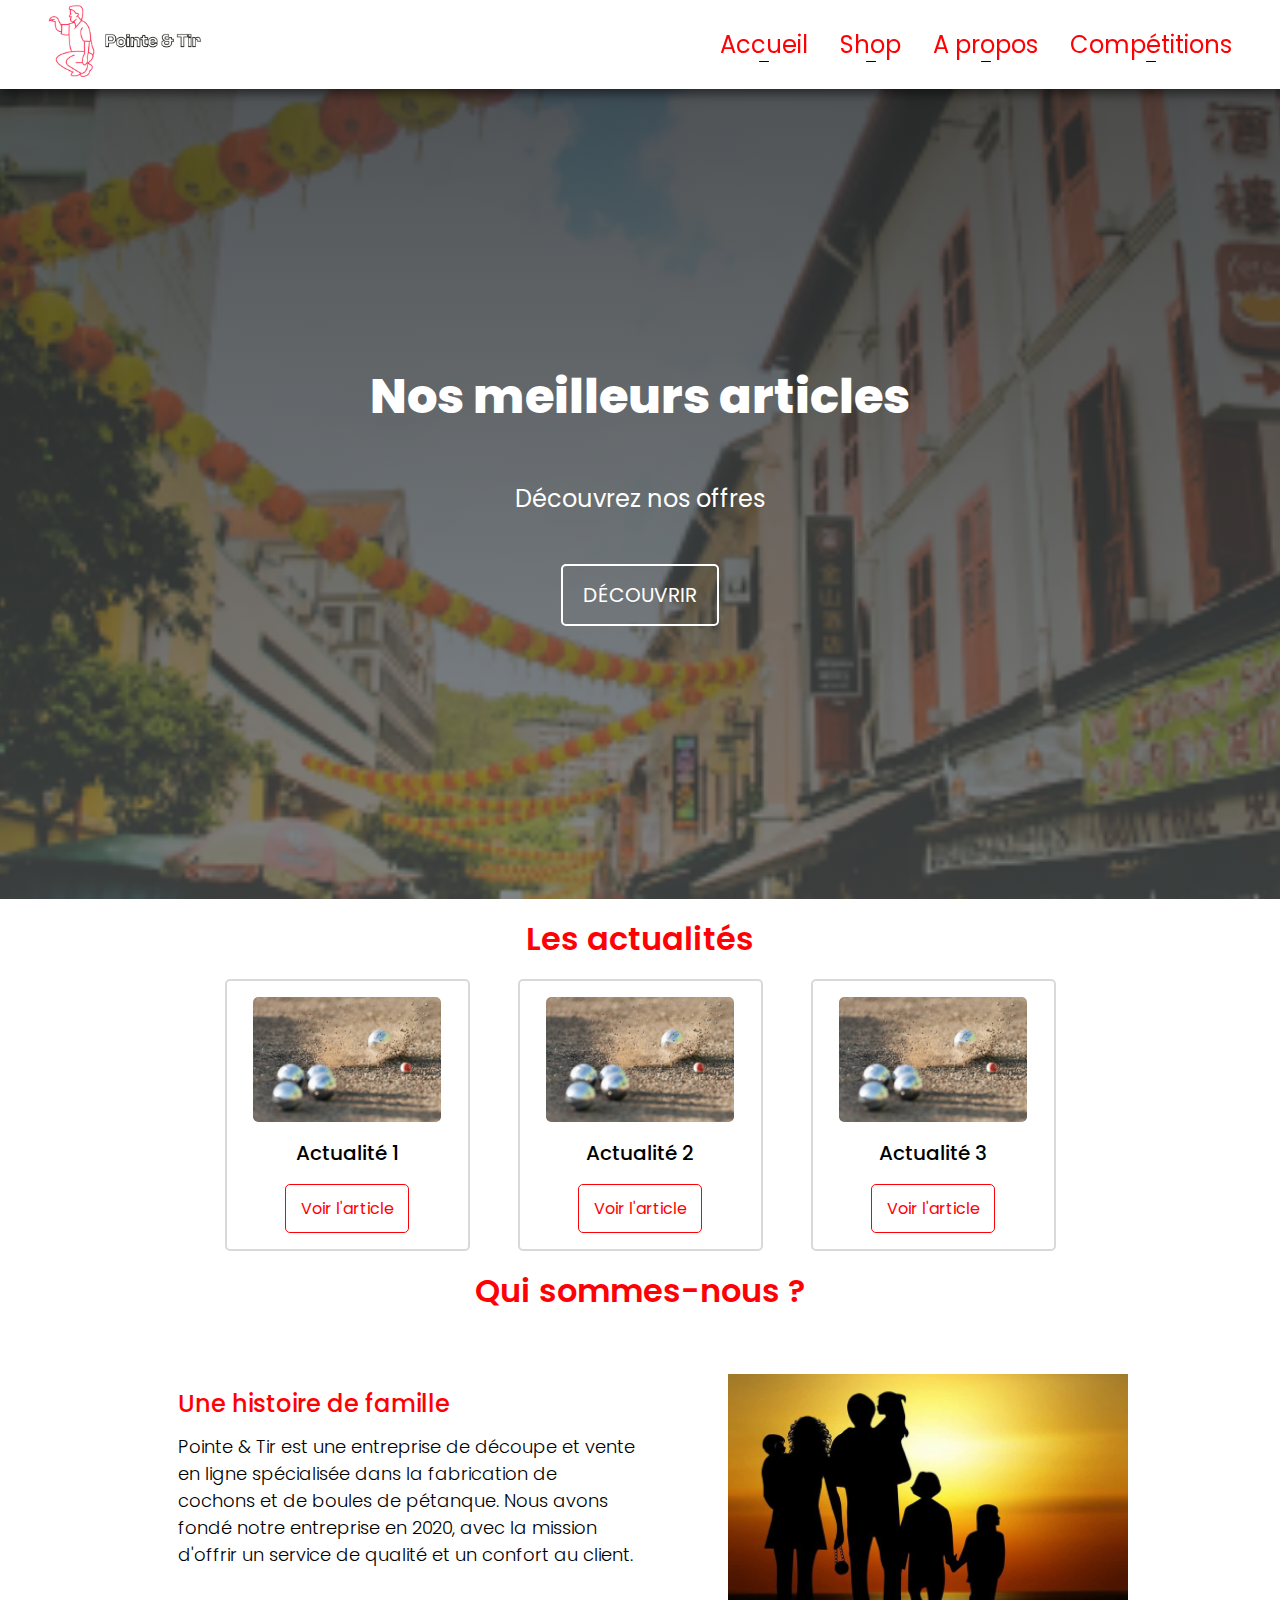
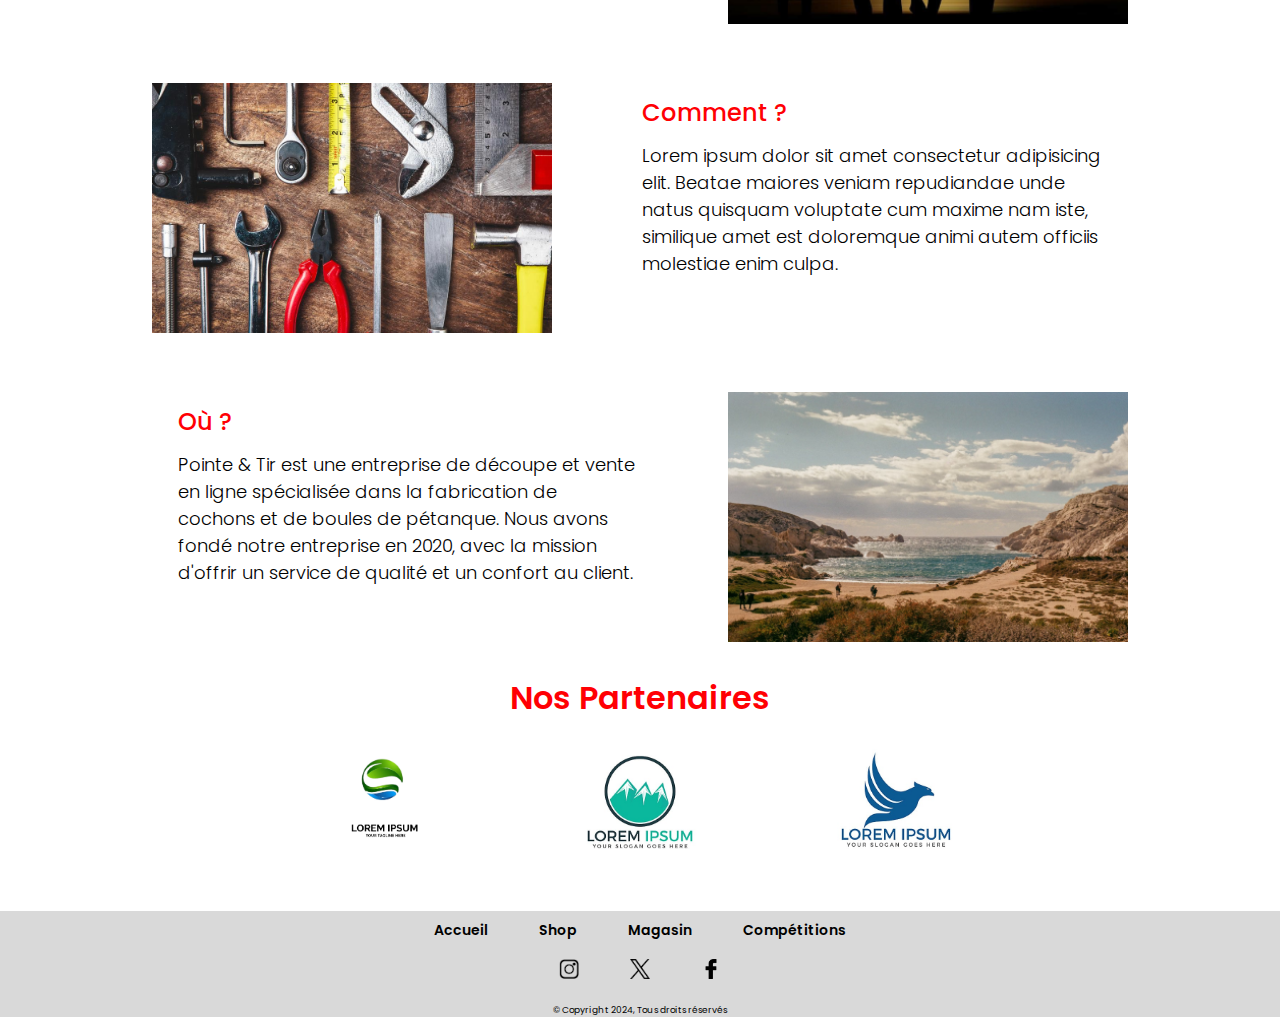
<file: index.html>
<!DOCTYPE html>
<html lang="fr">

<head>
    <meta charset="UTF-8">
    <meta name="viewport" content="width=device-width, initial-scale=1.0">
    <link href="https://fonts.googleapis.com/css2?family=Poppins:ital,wght@0,100;0,200;0,300;0,400;0,500;0,600;0,700;0,800;0,900;1,100;1,200;1,300;1,400;1,500;1,600;1,700;1,800;1,900&display=swap" rel="stylesheet">
    <link rel="stylesheet" href="styles/style.css">
    <link rel="stylesheet" href="styles/index.css">
    <link rel="icon" href="ressources/img/icon.png" type="image/x-icon">
    <title>Pointe & Tir</title>
</head>

<body>
    
    <header class="burgerMenu">

        <button class="boxBurger">
            <div class="containerLinesBurger">
                <div class="lineBurger"></div>
                <div class="lineBurger"></div>
            </div>
        </button>

        <nav id="sideNav" class="sideNav">
            <ul class="burgerList">
                <li><a class="burgerA" href="index.html">Accueil</li></a>
                <li><a class="burgerA" href="shop.html">Shop</a></li>
                <li><a class="burgerA" href="propos.html">A propos</a></li>
                <li><a class="burgerA" href="compétitions.html">Compétitions</a></li>
            </ul>
        </nav>

        <a href="index.html"><img id="logoHeader" src="ressources/img/Icone Logo Long.png" alt="Notre logo - revenir à la page d'accueil"></a>

        <a href="index.html"><img id="logoPanier" src="ressources/img/panier.svg" alt="Panier - Voir votre panier"></a>

    </header>

    <header class="menu">
        <a href="index.html"><img id="logoHeader" src="ressources/img/Icone Logo Long.png" alt="Notre logo - revenir à la page d'accueil"></a>
        <div class="menuList">
            <a class="menuA" href="index.html">Accueil</a>
            <a class="menuA" href="shop.html">Shop</a>
            <a class="menuA" href="propos.html">A propos</a>
            <a class="menuA" href="compétitions.html">Compétitions</a>
        </div>
    </header>

    <main>

        <section class="heroSection">
            <div class="heroContent">
                <h1 class="heroTitle reveal-2">Nos meilleurs articles</h1>
                <h3 class="heroSubTitle reveal-3">Découvrez nos offres</h3>
                <a href="#" class="heroButton reveal-4">Découvrir</a>
            </div>
        </section>

        <section class="actu">
            <h2 class="redTitle">Les actualités</h2>
            <div class="carouselActu">
                <button class="carouselButton left" onclick="moveSlide(-1)">❮</button>
                <div class="carouselSlides">
                    <div class="slide">
                        <img src="ressources/img/actuImg.png" alt="Image représentant l'actualité, on y voit un cochonet et 2 boules de pétanque." class="actuImg">
                        <h3 class="actuTitle">Actualité 1</h3>
                        <a href="#" class="actuButton">Voir l'article</a>
                    </div>
                    <div class="slide">
                        <img src="ressources/img/actuImg.png" alt="Image représentant l'actualité, on y voit un cochonet et 2 boules de pétanque." class="actuImg">
                        <h3 class="actuTitle">Actualité 2</h3>
                        <a href="#" class="actuButton">Voir l'article</a>   
                    </div>
                    <div class="slide">
                        <img src="ressources/img/actuImg.png" alt="Image représentant l'actualité, on y voit un cochonet et 2 boules de pétanque." class="actuImg">
                        <h3 class="actuTitle">Actualité 3</h3>
                        <a href="#" class="actuButton">Voir l'article</a>
                    </div>
                    <div class="slide">
                        <img src="ressources/img/actuImg.png" alt="Image représentant l'actualité, on y voit un cochonet et 2 boules de pétanque." class="actuImg">
                        <h3 class="actuTitle">Actualité 4</h3>
                        <a href="#" class="actuButton">Voir l'article</a>
                    </div>
                    <div class="slide">
                        <img src="ressources/img/actuImg.png" alt="Image représentant l'actualité, on y voit un cochonet et 2 boules de pétanque." class="actuImg">
                        <h3 class="actuTitle">Actualité 5</h3>
                        <a href="#" class="actuButton">Voir l'article</a>
                    </div>
                </div>
                <button class="carouselButton right" onclick="moveSlide(1)">❯</button>
              </div>    

              <div class="actuDesktop">
                <div class="carteActu">
                    <img src="ressources/img/actuImg.png" alt="Image représentant l'actualité, on y voit un cochonet et 2 boules de pétanque." class="actuImg">
                    <h3 class="actuTitle">Actualité 1</h3>
                    <a href="#" class="actuButton">Voir l'article</a>
                </div>
                <div class="carteActu">
                    <img src="ressources/img/actuImg.png" alt="Image représentant l'actualité, on y voit un cochonet et 2 boules de pétanque." class="actuImg">
                    <h3 class="actuTitle">Actualité 2</h3>
                    <a href="#" class="actuButton">Voir l'article</a>
                </div>
                <div class="carteActu">
                    <img src="ressources/img/actuImg.png" alt="Image représentant l'actualité, on y voit un cochonet et 2 boules de pétanque." class="actuImg">
                    <h3 class="actuTitle">Actualité 3</h3>
                    <a href="#" class="actuButton">Voir l'article</a>
                </div>
              </div>         
        </section>

        <section class="presentation">
            <h2 class="redTitle">Qui sommes-nous ?</h2>
            <div class="divPresentation">
                <img class="imgPresentation" src="ressources/img/famille.png" alt="Image représentant la famille">
                <div class="divPresText">
                    <h4 class="smallRedTitle">Une histoire de famille</h4>
                    <p>Pointe & Tir est une entreprise de découpe et vente en ligne spécialisée dans la fabrication de cochons et de boules de pétanque. Nous avons fondé notre entreprise en 2020, avec la mission d'offrir un service de qualité et un confort au client.</p> 
                </div>
                
            </div>
            <div class="divPresentation">
                <img class="imgPresentation" src="ressources/img/outils.jpg" alt="Image représentant les outils">
                <div class="divPresText">
                    <h4 class="smallRedTitle">Comment ?</h4>
                    <p>Lorem ipsum dolor sit amet consectetur adipisicing elit. Beatae maiores veniam repudiandae unde natus quisquam voluptate cum maxime nam iste, similique amet est doloremque animi autem officiis molestiae enim culpa.</p>
                </div>
                
            </div>
            <div class="divPresentation">
                <img class="imgPresentation" src="ressources/img/lieu.png" alt="Image représentant le lieu">
                <div class="divPresText">
                    <h4 class="smallRedTitle">Où ?</h4>
                    <p>Pointe & Tir est une entreprise de découpe et vente en ligne spécialisée dans la fabrication de cochons et de boules de pétanque. Nous avons fondé notre entreprise en 2020, avec la mission d'offrir un service de qualité et un confort au client.</p>
                </div>
                 
            </div>
            
        </section>

        <section class="partenaires">
            <h2 class="redTitle">Nos Partenaires</h2>
            <div class="divPartenaire">
                <div class="carousel-inner">
                    <img class="logo-partenaire" src="ressources/img/logo-partenaire.jpg" alt="Image partenaire 1">
                    <img class="logo-partenaire" src="ressources/img/logo-partenaire-2.jpg" alt="Image partenaire 2">
                    <img class="logo-partenaire" src="ressources/img/logo-partenaire-3.jpg" alt="Image partenaire 3">
                </div>
            </div>
            
        </section>

    </main>


    <footer>

        <div class="footerPages">
            <a href="index.html" class="footerPage">Accueil</a>
            <a href="shop.html" class="footerPage">Shop</a>
            <a href="propos.html" class="footerPage">Magasin</a>
            <a href="compétitions.html" class="footerPage">Compétitions</a>
        </div>

        <div class="footerRS">
            <a href="instagram.com" class="footerRéseau"><img class="footerRéseauImg" src="ressources/img/instagram.png" alt="Logo d'instagram - Voir notre instagram"></a>
            <a href="x.com" class="footerRéseau"><img class="footerRéseauImg" src="ressources/img/x.webp" alt="Logo d'X - Voir notre X"></a>
            <a href="facebook.com" class="footerRéseau"><img class="footerRéseauImg" src="ressources/img/facebook.png" alt="Logo de facebook - Voir notre facebook"></a>
        </div>

        <p class="footerCopy">
            © Copyright 2024, Tous droits réservés
        </p>

    </footer>



    <script src="app.js" defer></script>
</body>

</html>
</file>
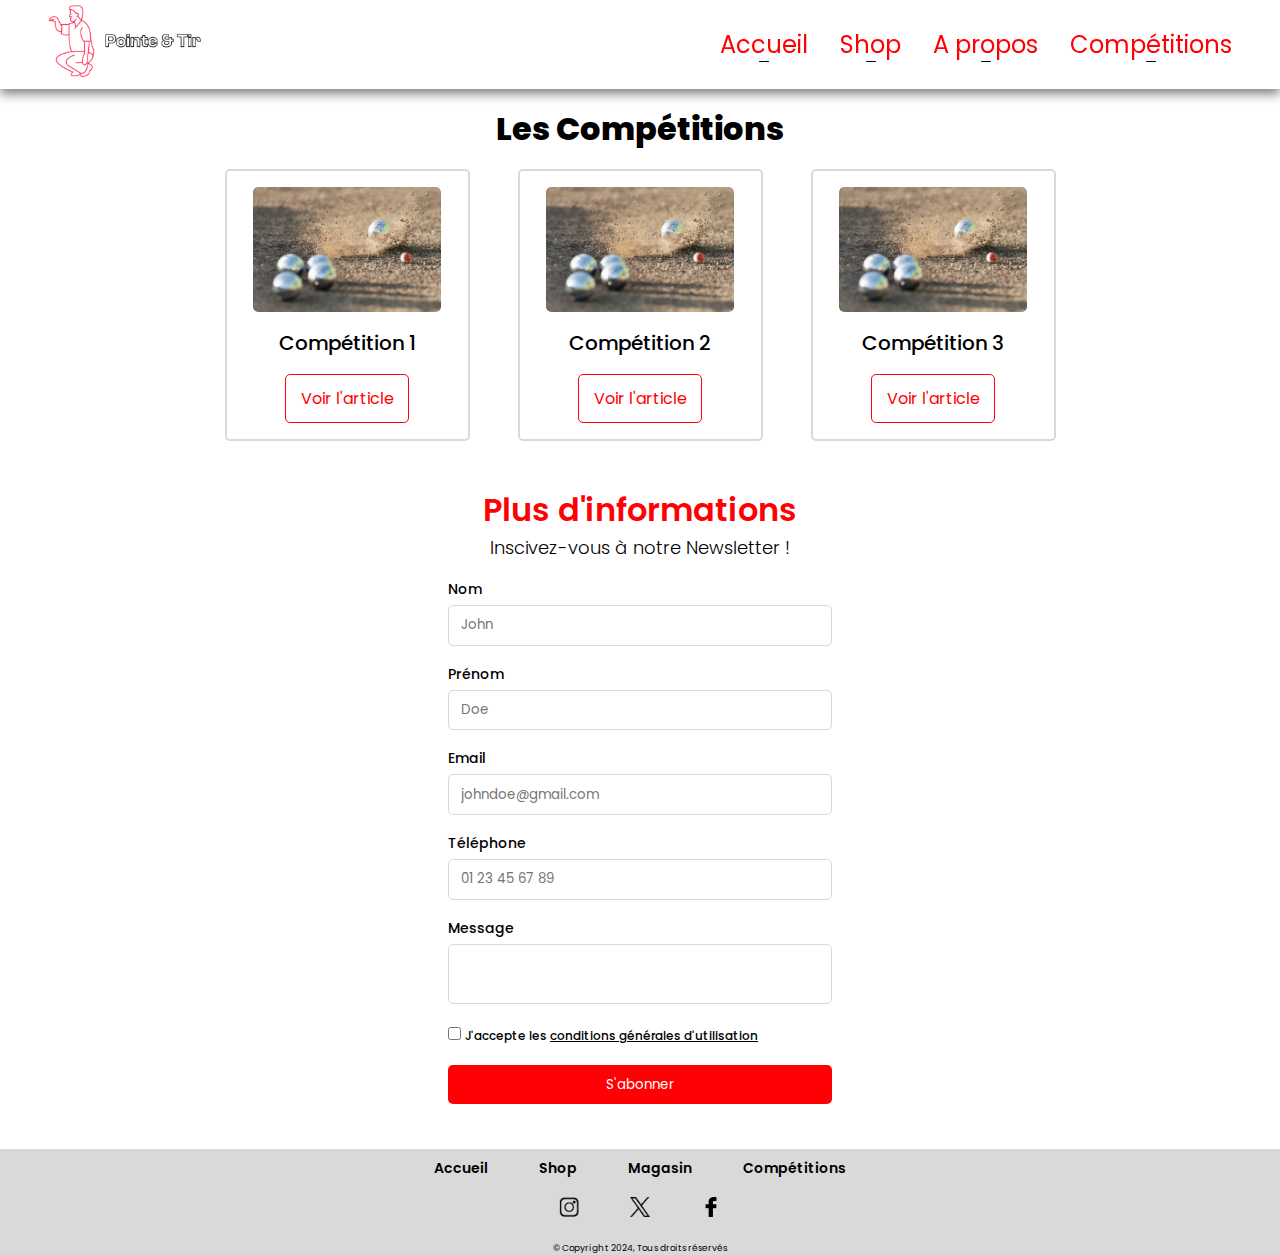
<file: compétitions.html>
<!DOCTYPE html>
<html lang="fr">

<head>
    <meta charset="UTF-8">
    <meta name="viewport" content="width=device-width, initial-scale=1.0">
    <link href="https://fonts.googleapis.com/css2?family=Poppins:ital,wght@0,100;0,200;0,300;0,400;0,500;0,600;0,700;0,800;0,900;1,100;1,200;1,300;1,400;1,500;1,600;1,700;1,800;1,900&display=swap" rel="stylesheet">
    <link rel="stylesheet" href="styles/style.css">
    <link rel="stylesheet" href="styles/compétitions.css">
    <link rel="icon" href="ressources/img/icon.png" type="image/x-icon">
    <title>Pointe & Tir - Compétitions</title>
</head>

<body>
    
    <header class="burgerMenu">

        <button class="boxBurger">
            <div class="containerLinesBurger">
                <div class="lineBurger"></div>
                <div class="lineBurger"></div>
            </div>
        </button>

        <nav id="sideNav" class="sideNav">
            <ul class="burgerList">
                <li><a class="burgerA" href="index.html">Accueil</li></a>
                <li><a class="burgerA" href="shop.html">Shop</a></li>
                <li><a class="burgerA" href="propos.html">A propos</a></li>
                <li><a class="burgerA" href="compétitions.html">Compétitions</a></li>
            </ul>
        </nav>

        <a href="index.html"><img id="logoHeader" src="ressources/img/Icone Logo Long.png" alt="Notre logo - revenir à la page d'accueil"></a>

        <a href="index.html"><img id="logoPanier" src="ressources/img/panier.svg" alt="Panier - Voir votre panier"></a>

    </header>

    <header class="menu">
        <a href="index.html"><img id="logoHeader" src="ressources/img/Icone Logo Long.png" alt="Notre logo - revenir à la page d'accueil"></a>
        <div class="menuList">
            <a class="menuA" href="index.html">Accueil</a>
            <a class="menuA" href="shop.html">Shop</a>
            <a class="menuA" href="propos.html">A propos</a>
            <a class="menuA" href="compétitions.html">Compétitions</a>
        </div>
    </header>

    <main>

        <section class="compétitions">
            <h2 class="blackTitle">Les Compétitions</h2>
            <div class="carouselActu">
                <button class="carouselButton left" onclick="moveSlide(-1)">❮</button>
                <div class="carouselSlides">
                    <div class="slide">
                        <img src="ressources/img/actuImg.png" alt="Image représentant l'actualité, on y voit un cochonet et 2 boules de pétanque." class="actuImg">
                        <h3 class="actuTitle">Compétition 1</h3>
                        <a href="#" class="actuButton">S'inscrire</a>
                    </div>
                    <div class="slide">
                        <img src="ressources/img/actuImg.png" alt="Image représentant l'actualité, on y voit un cochonet et 2 boules de pétanque." class="actuImg">
                        <h3 class="actuTitle">Compétition 2</h3>
                        <a href="#" class="actuButton">S'inscrire</a>   
                    </div>
                    <div class="slide">
                        <img src="ressources/img/actuImg.png" alt="Image représentant l'actualité, on y voit un cochonet et 2 boules de pétanque." class="actuImg">
                        <h3 class="actuTitle">Compétition 3</h3>
                        <a href="#" class="actuButton">S'inscrire</a>
                    </div>
                    <div class="slide">
                        <img src="ressources/img/actuImg.png" alt="Image représentant l'actualité, on y voit un cochonet et 2 boules de pétanque." class="actuImg">
                        <h3 class="actuTitle">Compétition 4</h3>
                        <a href="#" class="actuButton">S'inscrire</a>
                    </div>
                    <div class="slide">
                        <img src="ressources/img/actuImg.png" alt="Image représentant l'actualité, on y voit un cochonet et 2 boules de pétanque." class="actuImg">
                        <h3 class="actuTitle">Compétition 5</h3>
                        <a href="#" class="actuButton">S'inscrire</a>
                    </div>
                </div>
                <button class="carouselButton right" onclick="moveSlide(1)">❯</button>
              </div>      
              
              <div class="actuDesktop">
                <div class="carteActu">
                    <img src="ressources/img/actuImg.png" alt="Image représentant l'actualité, on y voit un cochonet et 2 boules de pétanque." class="actuImg">
                    <h3 class="actuTitle">Compétition 1</h3>
                    <a href="#" class="actuButton">Voir l'article</a>
                </div>
                <div class="carteActu">
                    <img src="ressources/img/actuImg.png" alt="Image représentant l'actualité, on y voit un cochonet et 2 boules de pétanque." class="actuImg">
                    <h3 class="actuTitle">Compétition 2</h3>
                    <a href="#" class="actuButton">Voir l'article</a>
                </div>
                <div class="carteActu">
                    <img src="ressources/img/actuImg.png" alt="Image représentant l'actualité, on y voit un cochonet et 2 boules de pétanque." class="actuImg">
                    <h3 class="actuTitle">Compétition 3</h3>
                    <a href="#" class="actuButton">Voir l'article</a>
                </div>
              </div>   
        </section>

        <section class="newsletter">
            <h2 class="redTitle">Plus d'informations</h2>
            <p>Inscivez-vous à notre Newsletter !</p>
            <form action="#">
                <div class="divInput"> 
                    <label for="lastname">Nom</label>
                    <input type="text" name="lastname" class="inputNewsletter" placeholder="John">
                </div>
                <div class="divInput">
                    <label for="name">Prénom</label>
                    <input type="text" name="name" class="inputNewsletter" placeholder="Doe">
                </div>
                <div class="divInput">
                    <label for="email">Email</label>
                    <input type="email" name="email" class="inputNewsletter"  placeholder="johndoe@gmail.com">
                </div>
                <div class="divInput">
                    <label for="phone">Téléphone</label>
                    <input type="number" name="phone" class="inputNewsletter" placeholder="01 23 45 67 89">
                </div>
                <div class="divInput">
                    <label for="message">Message</label>
                    <textarea class="textareaNewsletter"></textarea>
                </div>
                <div class="divCheckbox">
                    <input type="checkbox" >
                    <label for="checkbox">J'accepte les <a href="#">conditions générales d'utilisation</a></label>
                </div>
                <button class="submitButton" type="submit" class="newsletterButton">S'abonner</button>
            </form>
        </section>


    </main>

    <footer>

        <div class="footerPages">
            <a href="index.html" class="footerPage">Accueil</a>
            <a href="shop.html" class="footerPage">Shop</a>
            <a href="propos.html" class="footerPage">Magasin</a>
            <a href="compétitions.html" class="footerPage">Compétitions</a>
        </div>

        <div class="footerRS">
            <a href="instagram.com" class="footerRéseau"><img class="footerRéseauImg" src="ressources/img/instagram.png" alt="Logo d'instagram - Voir notre instagram"></a>
            <a href="x.com" class="footerRéseau"><img class="footerRéseauImg" src="ressources/img/x.webp" alt="Logo d'X - Voir notre X"></a>
            <a href="facebook.com" class="footerRéseau"><img class="footerRéseauImg" src="ressources/img/facebook.png" alt="Logo de facebook - Voir notre facebook"></a>
        </div>

        <p class="footerCopy">
            © Copyright 2024, Tous droits réservés
        </p>

    </footer>



    <script src="app.js" defer></script>
</body>

</html>
</file>
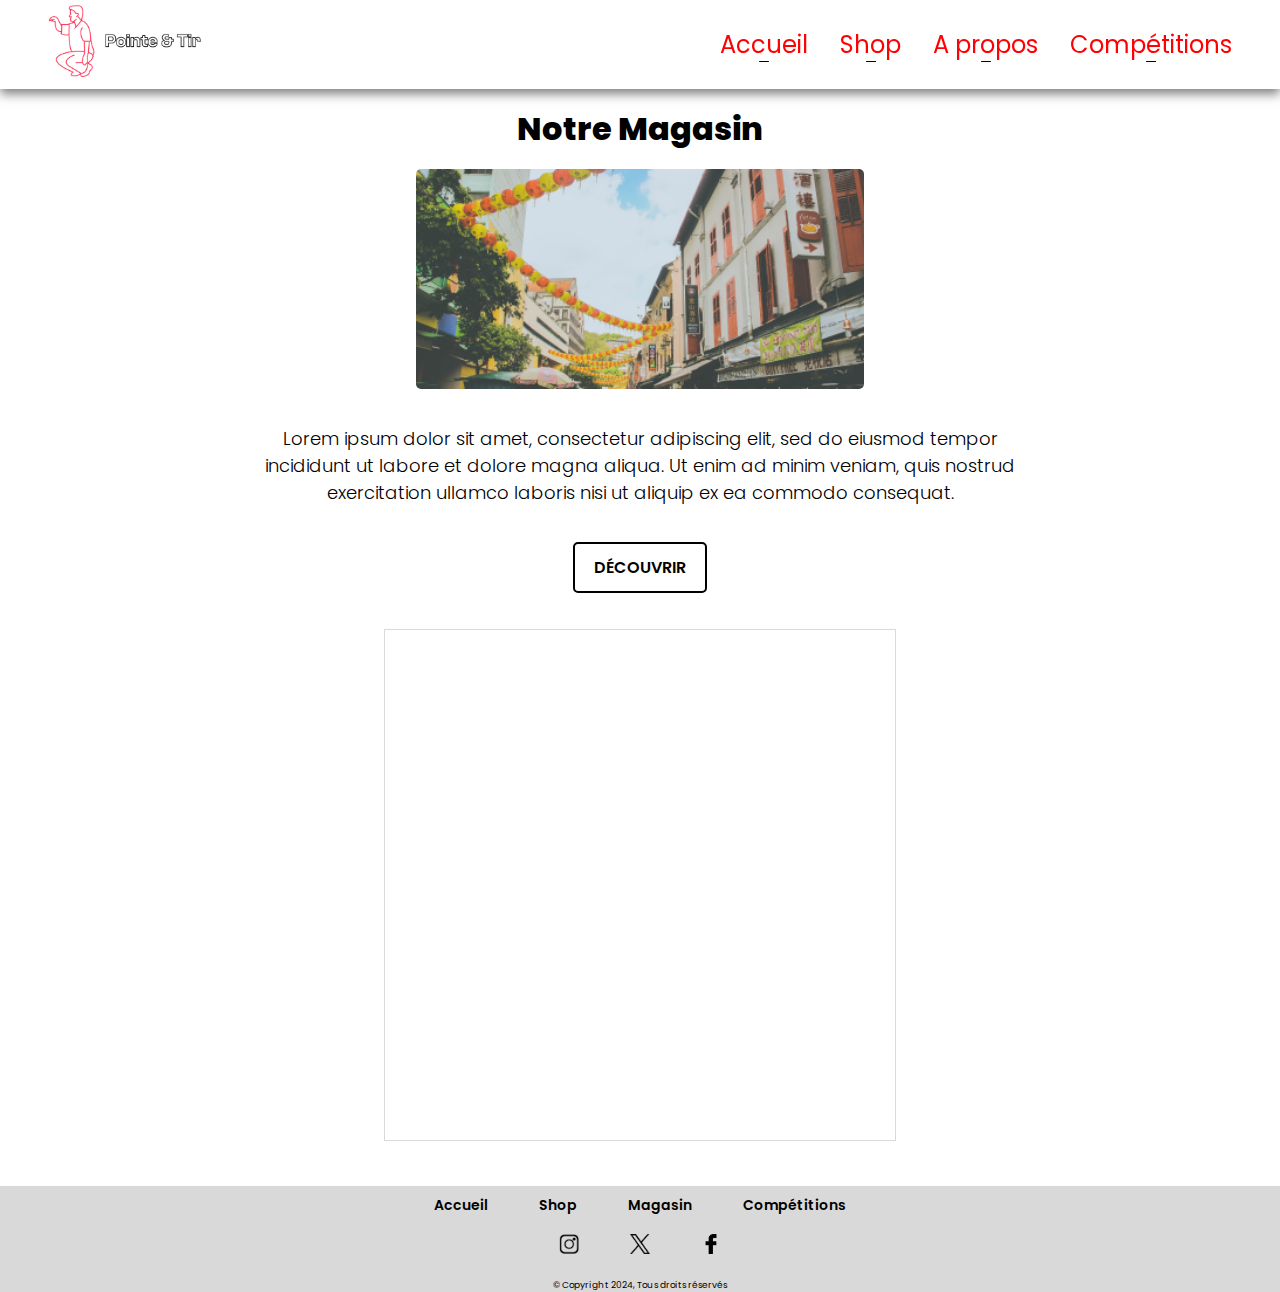
<file: propos.html>
<!DOCTYPE html>
<html lang="fr">

<head>
    <meta charset="UTF-8">
    <meta name="viewport" content="width=device-width, initial-scale=1.0">
    <link href="https://fonts.googleapis.com/css2?family=Poppins:ital,wght@0,100;0,200;0,300;0,400;0,500;0,600;0,700;0,800;0,900;1,100;1,200;1,300;1,400;1,500;1,600;1,700;1,800;1,900&display=swap" rel="stylesheet">
    <link rel="stylesheet" href="styles/style.css">
    <link rel="stylesheet" href="styles/propos.css">
    <link rel="icon" href="ressources/img/icon.png" type="image/x-icon">
    <title>Pointe & Tir - Shop</title>
</head>

<body>
    
    <header class="burgerMenu">

        <button class="boxBurger">
            <div class="containerLinesBurger">
                <div class="lineBurger"></div>
                <div class="lineBurger"></div>
            </div>
        </button>

        <nav id="sideNav" class="sideNav">
            <ul class="burgerList">
                <li><a class="burgerA" href="index.html">Accueil</li></a>
                <li><a class="burgerA" href="shop.html">Shop</a></li>
                <li><a class="burgerA" href="propos.html">A propos</a></li>
                <li><a class="burgerA" href="compétitions.html">Compétitions</a></li>
            </ul>
        </nav>

        <a href="index.html"><img id="logoHeader" src="ressources/img/Icone Logo Long.png" alt="Notre logo - revenir à la page d'accueil"></a>

        <a href="index.html"><img id="logoPanier" src="ressources/img/panier.svg" alt="Panier - Voir votre panier"></a>

    </header>

    <header class="menu">
        <a href="index.html"><img id="logoHeader" src="ressources/img/Icone Logo Long.png" alt="Notre logo - revenir à la page d'accueil"></a>
        <div class="menuList">
            <a class="menuA" href="index.html">Accueil</a>
            <a class="menuA" href="shop.html">Shop</a>
            <a class="menuA" href="propos.html">A propos</a>
            <a class="menuA" href="compétitions.html">Compétitions</a>
        </div>
    </header>

    <main>

        <section class="propos">
            <h2 class="blackTitle">Notre Magasin</h2>
            <div class="divMagasin">
                <img class="imgMagasin " src="ressources/img/magasin.png" alt="Image représentant le magasin physique">
                <p class="pMagasin ">Lorem ipsum dolor sit amet, consectetur adipiscing elit, sed do eiusmod tempor incididunt ut labore et dolore magna aliqua. Ut enim ad minim veniam, quis nostrud exercitation ullamco laboris nisi ut aliquip ex ea commodo consequat.</p>
                <a href="shop.html" class="aMagasin">Découvrir</a>
                <iframe class="iframe" src="https://www.google.com/maps/embed?pb=!1m18!1m12!1m3!1d2530.5667471862635!2d3.0675181000000005!3d50.6351648!2m3!1f0!2f0!3f0!3m2!1i1024!2i768!4f13.1!3m3!1m2!1s0x47c2d50141ab2463%3A0x6919388fb99403ad!2sMyDigitalSchool%20Lille!5e0!3m2!1sfr!2sfr!4v1729358079909!5m2!1sfr!2sfr" width="90%"  style="aspect-ratio: 1/1; border: 1px solid #d9d9d9;" allowfullscreen="" loading="lazy" referrerpolicy="no-referrer-when-downgrade"></iframe>
            </div>
               
            
        </section> 

    </main>

    <footer>

        <div class="footerPages">
            <a href="index.html" class="footerPage">Accueil</a>
            <a href="shop.html" class="footerPage">Shop</a>
            <a href="propos.html" class="footerPage">Magasin</a>
            <a href="compétitions.html" class="footerPage">Compétitions</a>
        </div>

        <div class="footerRS">
            <a href="instagram.com" class="footerRéseau"><img class="footerRéseauImg" src="ressources/img/instagram.png" alt="Logo d'instagram - Voir notre instagram"></a>
            <a href="x.com" class="footerRéseau"><img class="footerRéseauImg" src="ressources/img/x.webp" alt="Logo d'X - Voir notre X"></a>
            <a href="facebook.com" class="footerRéseau"><img class="footerRéseauImg" src="ressources/img/facebook.png" alt="Logo de facebook - Voir notre facebook"></a>
        </div>

        <p class="footerCopy">
            © Copyright 2024, Tous droits réservés
        </p>

    </footer>


    <script src="app.js" defer></script>
</body>
</file>
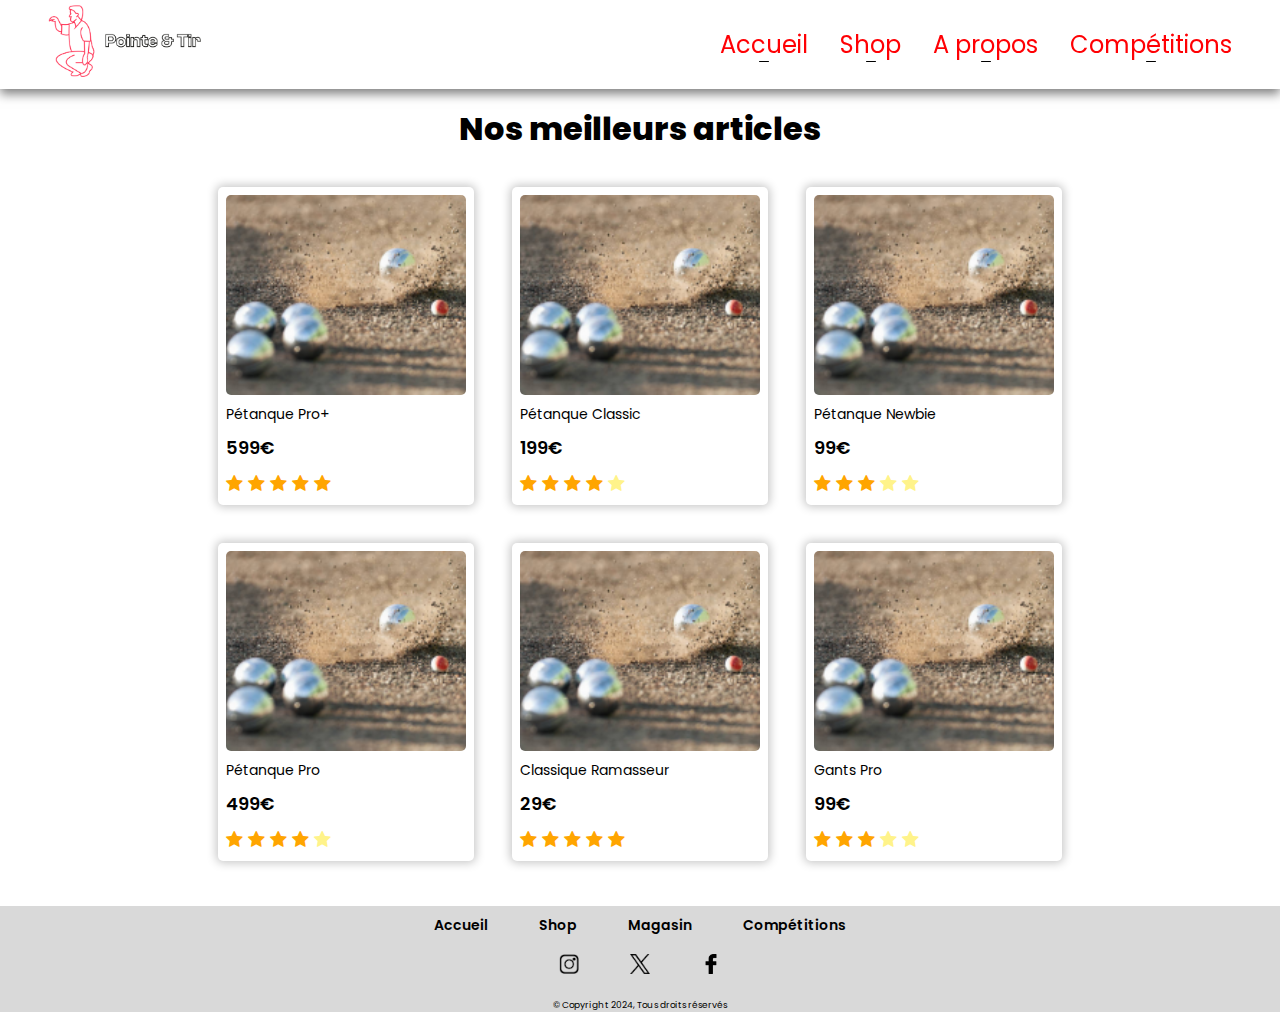
<file: shop.html>
<!DOCTYPE html>
<html lang="fr">

<head>
    <meta charset="UTF-8">
    <meta name="viewport" content="width=device-width, initial-scale=1.0">
    <link href="https://fonts.googleapis.com/css2?family=Poppins:ital,wght@0,100;0,200;0,300;0,400;0,500;0,600;0,700;0,800;0,900;1,100;1,200;1,300;1,400;1,500;1,600;1,700;1,800;1,900&display=swap" rel="stylesheet">
    <link rel="stylesheet" href="styles/style.css">
    <link rel="stylesheet" href="styles/shop.css">
    <link rel="stylesheet" href="https://cdnjs.cloudflare.com/ajax/libs/font-awesome/4.7.0/css/font-awesome.min.css">
    <link rel="icon" href="ressources/img/icon.png" type="image/x-icon">
    <title>Pointe & Tir - Shop</title>
</head>

<body>
    
    <header class="burgerMenu">

        <button class="boxBurger">
            <div class="containerLinesBurger">
                <div class="lineBurger"></div>
                <div class="lineBurger"></div>
            </div>
        </button>

        <nav id="sideNav" class="sideNav">
            <ul class="burgerList">
                <li><a class="burgerA" href="index.html">Accueil</li></a>
                <li><a class="burgerA" href="shop.html">Shop</a></li>
                <li><a class="burgerA" href="propos.html">A propos</a></li>
                <li><a class="burgerA" href="compétitions.html">Compétitions</a></li>
            </ul>
        </nav>

        <a href="index.html"><img id="logoHeader" src="ressources/img/Icone Logo Long.png" alt="Notre logo - revenir à la page d'accueil"></a>

        <a href="index.html"><img id="logoPanier" src="ressources/img/panier.svg" alt="Panier - Voir votre panier"></a>

    </header>

    <header class="menu">
        <a href="index.html"><img id="logoHeader" src="ressources/img/Icone Logo Long.png" alt="Notre logo - revenir à la page d'accueil"></a>
        <div class="menuList">
            <a class="menuA" href="index.html">Accueil</a>
            <a class="menuA" href="shop.html">Shop</a>
            <a class="menuA" href="propos.html">A propos</a>
            <a class="menuA" href="compétitions.html">Compétitions</a>
        </div>
    </header>

    <main>

        <section class="articles">
            <h2 class="blackTitle">Nos meilleurs articles</h2>
            <div class="divArticles">
                <a class="article" href="#">
                    <img class="imgArticle" src="ressources/img/actuImg.png" alt="">
                    <h4 class="nomArticle">Pétanque Pro+</h4>
                    <h5 class="prixArticle">599€</h5>
                    <p><span class="fa fa-star checked"></span>
                    <span class="fa fa-star checked"></span>
                    <span class="fa fa-star checked"></span>
                    <span class="fa fa-star checked"></span>
                    <span class="fa fa-star checked"></span></p>
                </a>
                <a class="article" href="#">
                    <img class="imgArticle" src="ressources/img/actuImg.png" alt="">
                    <h4 class="nomArticle">Pétanque Classic</h4>
                    <h5 class="prixArticle">199€</h5>
                    <p><span class="fa fa-star checked"></span>
                    <span class="fa fa-star checked"></span>
                    <span class="fa fa-star checked"></span>
                    <span class="fa fa-star checked"></span>
                    <span class="fa fa-star "></span></p>
                </a>
                <a class="article" href="#">
                    <img class="imgArticle" src="ressources/img/actuImg.png" alt="">
                    <h4 class="nomArticle">Pétanque Newbie</h4>
                    <h5 class="prixArticle">99€</h5>
                    <p><span class="fa fa-star checked"></span>
                    <span class="fa fa-star checked"></span>
                    <span class="fa fa-star checked"></span>
                    <span class="fa fa-star"></span>
                    <span class="fa fa-star"></span></p>
                </a>
                <a class="article" href="#">
                    <img class="imgArticle" src="ressources/img/actuImg.png" alt="">
                    <h4 class="nomArticle">Pétanque Pro</h4>
                    <h5 class="prixArticle">499€</h5>
                    <p><span class="fa fa-star checked"></span>
                    <span class="fa fa-star checked"></span>
                    <span class="fa fa-star checked"></span>
                    <span class="fa fa-star checked"></span>
                    <span class="fa fa-star"></span></p>
                </a>
                <a class="article" href="#">
                    <img class="imgArticle" src="ressources/img/actuImg.png" alt="">
                    <h4 class="nomArticle">Classique Ramasseur</h4>
                    <h5 class="prixArticle">29€</h5>
                    <p><span class="fa fa-star checked"></span>
                    <span class="fa fa-star checked"></span>
                    <span class="fa fa-star checked"></span>
                    <span class="fa fa-star checked"></span>
                    <span class="fa fa-star checked"></span></p>
                </a>
                <a class="article" href="#">
                    <img class="imgArticle" src="ressources/img/actuImg.png" alt="">
                    <h4 class="nomArticle">Gants Pro</h4>
                    <h5 class="prixArticle">99€</h5>
                    <p><span class="fa fa-star checked"></span>
                    <span class="fa fa-star checked"></span>
                    <span class="fa fa-star checked"></span>
                    <span class="fa fa-star "></span>
                    <span class="fa fa-star "></span></p>
                </a>
            </div>
            
        </section>

    </main>

    <footer>

        <div class="footerPages">
            <a href="index.html" class="footerPage">Accueil</a>
            <a href="shop.html" class="footerPage">Shop</a>
            <a href="propos.html" class="footerPage">Magasin</a>
            <a href="compétitions.html" class="footerPage">Compétitions</a>
        </div>

        <div class="footerRS">
            <a href="instagram.com" class="footerRéseau"><img class="footerRéseauImg" src="ressources/img/instagram.png" alt="Logo d'instagram - Voir notre instagram"></a>
            <a href="x.com" class="footerRéseau"><img class="footerRéseauImg" src="ressources/img/x.webp" alt="Logo d'X - Voir notre X"></a>
            <a href="facebook.com" class="footerRéseau"><img class="footerRéseauImg" src="ressources/img/facebook.png" alt="Logo de facebook - Voir notre facebook"></a>
        </div>

        <p class="footerCopy">
            © Copyright 2024, Tous droits réservés
        </p>

    </footer>


    <script src="app.js" defer></script>
</body>
</file>
<file: styles/style.css>
* {
    box-sizing: border-box;
    margin: 0;
    padding: 0;
    color: #000;
    list-style-type: none;
    text-decoration: none;
    font-family: 'Poppins', sans-serif;
    color: #fff38a
}


/** MenuBurger **/

.menu{
    display: none;
}

.burgerMenu{
    background-color: #fff;
    display: flex;
    flex-direction: row;
    width: 100%;
    justify-content: space-between;
    align-items: center;
    height: 10vh;
    position: sticky;
    top: 0;
    z-index: 99999;
    box-shadow: 0 5px 10px rgba(0,0,0,0.5);
}

.boxBurger{
    width: 70px;
    height: 70px;
    border: none;
    cursor: pointer;
    z-index: 99;
    background-color: #ffffff00;
    display: flex;
    justify-content: center;
    align-items: center;
}

.containerLinesBurger{
    width: 70%;
    height: 70%;
    pointer-events: none;
    display: flex;
    flex-direction: column;
    justify-content: space-around;
}

.lineBurger{
    width: 100%;
    height: 7px;
    background-color: #000;
    position: relative;
}

.lineBurger:nth-child(1){
    left: 0px;
    transform: rotate(0deg);
    transition: transform 0.4s ease-in-out, top 0.4s ease-in-out;
}


.lineBurger:nth-child(2){
    left:0px;
    transform:rotate(0deg);
    transition: transform 0.4s ease-in-out, bottom 0.4s  ease-in-out;
}


.boxBurger.active .lineBurger:nth-child(1){
    top: 25%;
    transform: rotate(45deg) ;
    transition: top 0.4s ease-in-out, left 0.4s ease-in-out, transform  0.4s ease-in-out;
}

.boxBurger.active .lineBurger:nth-child(2){
    bottom:25%;
    transform: rotate(-45deg) ;
    transition: top 0.4s 0.4s ease-in-out, left 0.4s ease-in-out, transform 0.4s ease-in-out;
}

.sideNav {
    top: 0;
    width: 80dvw;
    height: 100dvh;
    position: fixed;
    left: -80dvw;
    background-color: #ff0004;
    transition: 0.3s ease;
    z-index: 98;
}

.burgerList {
    padding-left: 10%;
    height: 100%;
    display: flex;
    flex-direction: column;
    justify-content: center;
    gap: 2vh;
    align-items: left;
}

.burgerA {
    font-weight: 700;
    font-size: 2em;
    color: #fff;
    text-transform: uppercase;
    position: relative;
    transition: all .3s ease-in-out;
}

.sideNav.active {
    left: 0;
}


/** Common Styles **/

#logoHeader{
    height: 8vh;
    background-size: cover;
    top: 8px;
    left: calc(50% - 60px);
}

#logoPanier{
    height: 5vh;
    background-size: cover;
    margin: 1em;
}

.redTitle{
    font-size: 32px;
    font-weight: 600;
    color: #ff0004;
    padding: 0.5em;
    text-align: center;
}

.blackTitle{
    font-size: 32px;
    font-weight: 800;
    color: #000;
    padding: 0.5em;
    text-align: center;
}

.smallRedTitle{
    width: 90%;
    margin: auto;
    font-size: 24px;
    font-weight: 500;
    color: #ff0004;
    padding: 0.5em 0;
    text-align: left;
}

p{
    font-size: 18px;
    color: #000;
    font-weight: 300;
}

/** footer **/

footer {
    background-color: #d9d9d9;
    width: 100%;
    display: flex;
    flex-direction: column;
    justify-content: space-between;
    align-items: center;
    gap: 2vh;
    padding-top: 1vh;
    margin-top: 5vh;
}

.footerPages{
    display: flex;
    flex-direction: row;
    justify-content: center;
    align-items: center;
    gap: 4vw;
}

.footerPage{
    font-size: 10px;
    color: #000;
    font-weight: 600;
}

.footerRS{
    display: flex;
    flex-direction: row;
    justify-content: center;
    gap: 4vw;
}

.footerRéseauImg{
    width: 20px;
    height: 20px;
}

.footerCopy{
    font-size: 9px;
    color: #000;
    font-weight: 400;
}

/** ANimation Reveal **/

[class*='reveal-']{
    opacity: 0;
    transform: translateY(-50px);
}

.reveal-visible{
    opacity: 1;
    transform: translateY(0px);
    transition: all 0.5s ease-in-out;
}

.reveal-2{
    transition-delay: .1s;
}

.reveal-3{
    transition-delay: .2s;
}

.reveal-4{
    transition-delay: .3s;
}

@media (min-width: 768px) {
    .burgerMenu{
        display: none;
    }

    .menu{
        position: sticky;
        top:0;
        z-index: 99999;
        background-color: #fff;
        display: flex;
        flex-direction: row;
        justify-content: space-between;
        align-items: center;
        box-shadow: 0 5px 10px rgba(0,0,0,0.5);
        padding: 0.3em 3em;
    }

    .menuList{
        display: flex;
        gap: 2em;
        align-items: center;
    }

    .menuA{
        font-size: 1.5em;
        color: #ff0004;
        position: relative;
    }

    .menuA::before{
        content: '';
        background-color: #000;
        position: absolute;
        border-radius: 5em;
        left: calc(50% - 5px);
        bottom: 0px;
        width: 10px;
        height: 1px;
        z-index: 999999;
        transition: all .2s ease-in-out;
    }

    .menuA:hover::before{
        left: 0;
        width: 100%;
    }

    /** footer **/

    footer {
        background-color: #d9d9d9;
        width: 100%;
        display: flex;
        flex-direction: column;
        justify-content: space-between;
        align-items: center;
        gap: 2vh;
        padding-top: 1vh;
        margin-top: 5vh;
    }

    .footerPages{
        width: 100%;
        display: flex;
        flex-direction: row;
        justify-content: center;
        align-items: center;
        gap: 4vw;
    }

    .footerPage{
        font-size: 14px;
        color: #000;
        font-weight: 600;
    }

    .footerRS{
        display: flex;
        flex-direction: row;
        justify-content: center;
        gap: 4vw;
    }

    .footerRéseauImg{
        width: 20px;
        height: 20px;
    }

    .footerCopy{
        font-size: 9px;
        color: #000;
        font-weight: 400;
    }
}
</file>
<file: styles/index.css>
.heroSection{
    height: 90vh;
    background-image: url('../ressources/img/heroImage.png');
    background-size: cover;
    background-position: center;
    display: flex;
    justify-content: center;
    align-items: center;
}

.heroContent{
    display: flex;
    flex-direction: column;
    justify-content: center;
    align-items: center;
    gap: 3em;
}

.heroTitle{
    font-size: 48px;
    font-weight: 800;
    color: #fff;
    text-align: center;
}

.heroSubTitle{
    font-size: 24px;
    color: #fff;
    font-weight: 400;
    text-align: center;
}

.heroButton{
    font-size: 20px;
    color: #fff;
    text-transform: uppercase;
    padding: 0.7em 1em;
    border-radius: 5px;
    border: 2px solid #fff;
}


/** Carousel Actu **/

.actuDesktop {
    display: none;
}

.carouselActu {
    position: relative;
    min-width: 100%;
    margin: auto;
    overflow: hidden;
}

.carouselSlides{
    height: 80vw;
    min-width: 500%;
    display: flex;
    transition: transform 0.5s ease-in-out;
    overflow: hidden;
    flex-wrap: nowrap;
}

.slide {
    margin: auto;
    width: 70vw;
    height: 75vw;
    border-radius: 1em;
    box-shadow: 0px 0px 10px 2px #00000039;
    display: flex;
    flex-direction: column;
    justify-content: space-around;
    align-items: center;
}

.carouselButton {
    position: absolute;
    z-index: 999;
    width: 40px;
    height: 40px;
    top: 50%;
    border-radius: 50%;
    transform: translateY(-50%);
    background-color: #d9d9d9;
    color: #000;
    border: none;
    padding: 10px;
    cursor: pointer;
}

.left {
    left: 10px;
}

.right {
    right: 10px;
}
  
.actuImg{
    width: 90%;
    border-radius: 1em;
    object-fit: cover;
}

.actuTitle{
    text-align: center;
    font-size: 20px;
    font-weight: 500;
    color: #000;
}

.actuButton{
    color: #ff0004;
    background-color: #ffffff00;
    border-radius: 5px;
    border: 1px solid #ff0004;
    padding: 0.7em 0.9em;
}


/** Présentation **/

.divPresentation{
    margin: 1em auto;
}

.divPresentation  p{
    width: 90%;
    margin: auto;
}

.imgPresentation{
    width: 100%;
    height: 250px;
    object-fit: cover;
}

/** Partanires **/

.divPartenaire {
    width: 100%;
    overflow: hidden;
}
  
.carousel-inner {
    display: flex;
    flex-direction: column;
    justify-content: center;
    align-items: center;
    gap: 10vw;
}

.logo-partenaire{
    width: 30vw;
    flex-shrink: 0;
}


@media (min-width: 768px) {
    .heroSection{
        height: 90vh;
        background:linear-gradient(to top, rgba(59, 59, 59, 0.52), rgba(32, 32, 32, 0.73)), url('../ressources/img/magasin.png');
        background-size: cover;
        background-position: center;
        display: flex;
        justify-content: center;
        align-items: center;
    }


    .heroButton{
        font-size: 20px;
        color: #fff;
        text-transform: uppercase;
        padding: 0.7em 1em;
        border-radius: 5px;
        border: 2px solid #fff;
        transition: .1s ease-in-out;
    }

    .heroButton:hover{
        background-color: #fff;
        color: #000;
        border: 2px solid #000;
    }


    /** Carousel Actu **/

    .carouselActu {
        display:none;
    }

    /** Actu **/

    .actuDesktop{
        display: flex;
        flex-direction: row;
        justify-content: center;
        align-items: center;
        gap: 3em;
    }

    .actuImg{
        border-radius: 5px;
    }

    .carteActu{
        display: flex;
        flex-direction: column;
        justify-content: center;
        align-items: center;
        gap: 1em;
        padding: 1em;
        border: 2px solid #d9d9d9;
        border-radius: 5px;
    }
    
    /** Présentation **/

    .presentation{
        display: flex;
        flex-direction: column;
        justify-content: center;
        align-items: center;
        gap: 3vh;
    }

    .divPresentation{
        display: flex;
        flex-direction: row;
        justify-content: center;
        align-items: flex-start;
        gap: 5vw;
    }

    .divPresentation:nth-child(even){
        flex-direction: row-reverse;
    }
    
    .divPresText{
        display: flex;
        flex-direction: column;
        width: 40%;
    }

    .imgPresentation{
        width: 400px;
        height: 250px;
        object-fit: cover;
    }

    /** Partanires **/
    
    .carousel-inner {
        
        flex-direction: row;
        
    }

    .logo-partenaire{
        width: 10vw;
        flex-shrink: 0;
    }
}
</file>
<file: styles/compétitions.css>
/** Carousel Compétitions **/

/** Carousel Actu **/

.actuDesktop{
    display: none;
}

.carouselActu {
    position: relative;
    min-width: 100%;
    margin: auto;
    overflow: hidden;
}

.carouselSlides{
    height: 80vw;
    min-width: 500%;
    display: flex;
    transition: transform 0.5s ease-in-out;
    overflow: hidden;
    flex-wrap: nowrap;
}

.slide {
    margin: auto;
    width: 70vw;
    height: 75vw;
    border-radius: 1em;
    box-shadow: 0px 0px 10px 2px #00000039;
    display: flex;
    flex-direction: column;
    justify-content: space-around;
    align-items: center;
}

.carouselButton {
    position: absolute;
    z-index: 999;
    width: 40px;
    height: 40px;
    top: 50%;
    border-radius: 50%;
    transform: translateY(-50%);
    background-color: #d9d9d9;
    color: #000;
    border: none;
    padding: 10px;
    cursor: pointer;
}

.left {
    left: 10px;
}

.right {
    right: 10px;
}
  
.actuImg{
    width: 90%;
    border-radius: 1em;
    object-fit: cover;
}

.actuTitle{
    text-align: center;
    font-size: 20px;
    font-weight: 500;
    color: #000;
}

.actuButton{
    color: #ff0004;
    background-color: #ffffff00;
    border-radius: 5px;
    border: 1px solid #ff0004;
    padding: 0.7em 0.9em;
}


.newsletter > h2{
    padding: 0;
}

.newsletter{
    display: flex;
    flex-direction: column;
    justify-content: center;
    align-items: center;
}

label{
    font-size: 14px;
    font-weight: 500;
    color: #000;
    margin-bottom: 5px;
}

.divInput{
    margin-top: 2vh;
    display: flex;
    flex-direction: column;
    justify-content: center;
    align-items: flex-start;
    width: 80vw;
}

.inputNewsletter{
    width: 100%;
    border-radius: 5px;
    border: 1px solid #d9d9d9;
    padding: 0.7em 0.9em;
    color: #000;
}

:focus{
    box-shadow: 0;
    border: 1px solid #000;
    outline: none;
}

.divCheckbox{
    margin-top: 2vh;
}

.divCheckbox a{
    color: #000;
    text-decoration: underline;
}

.divCheckbox label{
    font-size: 12px;
    font-weight: 500;
    color: #000;
    margin-bottom: 5px;
}
    

textarea{
    width: 100%;
    border-radius: 5px;
    border: 1px solid #d9d9d9;
    padding: 0.7em 0.9em;
    color:#d9d9d9;
    resize: none;
}

.submitButton{
    margin-top: 2vh;
    width: 100%;
    background-color: #ff0004;
    border: none;
    border-radius: 5px;
    color: #fff;
    padding: 0.7em 0.9em;
}

@media (min-width: 768px) {
    .carouselActu {
        display : none;
    }

    .divInput{
        width: 30vw;
    }

    .actuDesktop{
        display: flex;
        flex-direction: row;
        justify-content: center;
        align-items: center;
        gap: 3em;
        margin-bottom: 5vh;
    }

    .actuImg{
        border-radius: 5px;
    }

    .carteActu{
        display: flex;
        flex-direction: column;
        justify-content: center;
        align-items: center;
        gap: 1em;
        padding: 1em;
        border: 2px solid #d9d9d9;
        border-radius: 5px;
    }
}
</file>
<file: styles/propos.css>
.divMagasin{
    display: flex;
    flex-direction: column;
    justify-content: flex-start;
    align-items: center;
    gap:4vh;
    margin-bottom: 4vh;
}

.imgMagasin{
    width: 100%;
    height: 220px;
    object-fit: cover;
}

.pMagasin{
    text-align: center;
    width: 90%;
}

.aMagasin{
    color: #000;
    font-weight: 600;
    cursor: pointer;
    text-transform: uppercase;
    padding: 0.7em 1.2em;
    border-radius: 5px;
    border: 2px solid #000;
    background-color: #ffffff00;
    transition: .2s ease-in-out;
}

@media (min-width: 768px) {
    .pMagasin{
        width: 60%;
    }

    .aMagasin:hover{
        background-color: #000;
        color: #fff;
    }

    .imgMagasin{
        width: 35%;
        border-radius: 5px;
    }

    iframe{
        width: 40%;
    }
}
</file>
<file: styles/shop.css>
.divArticles{
    display: flex;
    flex-direction: row;
    justify-content: center;
    align-items: center;
    gap: 2vh;
    flex-wrap: wrap;
    margin: 2vh auto;
}

.article{
    display: flex;
    flex-direction: column;
    justify-content: space-between;
    align-items: left;
    padding: 0.5em;
    border-radius: 1em;
    box-shadow: 0px 0px 10px 2px #00000039;
    width: 40vw;
    height: 200px;
    border-radius: 5px;
}


.nomArticle{
    font-size: 14px;
    color: #000;
    font-weight: 400;
}

.prixArticle{
    font-size: 18px;
    color: #000;
    font-weight: 600;
}

.checked{
    color: orange;
}

@media (min-width: 768px) {
    .divArticles{
        flex-direction: row;
        flex-wrap: wrap;
        gap: 3vw;
        width: 70%;
    }

    .article{
        display: flex;
        flex-direction: column;
        justify-content: center;
        align-items: left;
        gap: 1vh;
        padding: 0.5em;
        border-radius: 1em;
        box-shadow: 0px 0px 10px 2px #00000039;
        width: 20vw;
        height: auto;
        border-radius: 5px;
    }

    .imgArticle{
        width: 100%;
        height: 200px;
        object-fit: cover;
        border-radius: 5px;
    }
}
</file>
